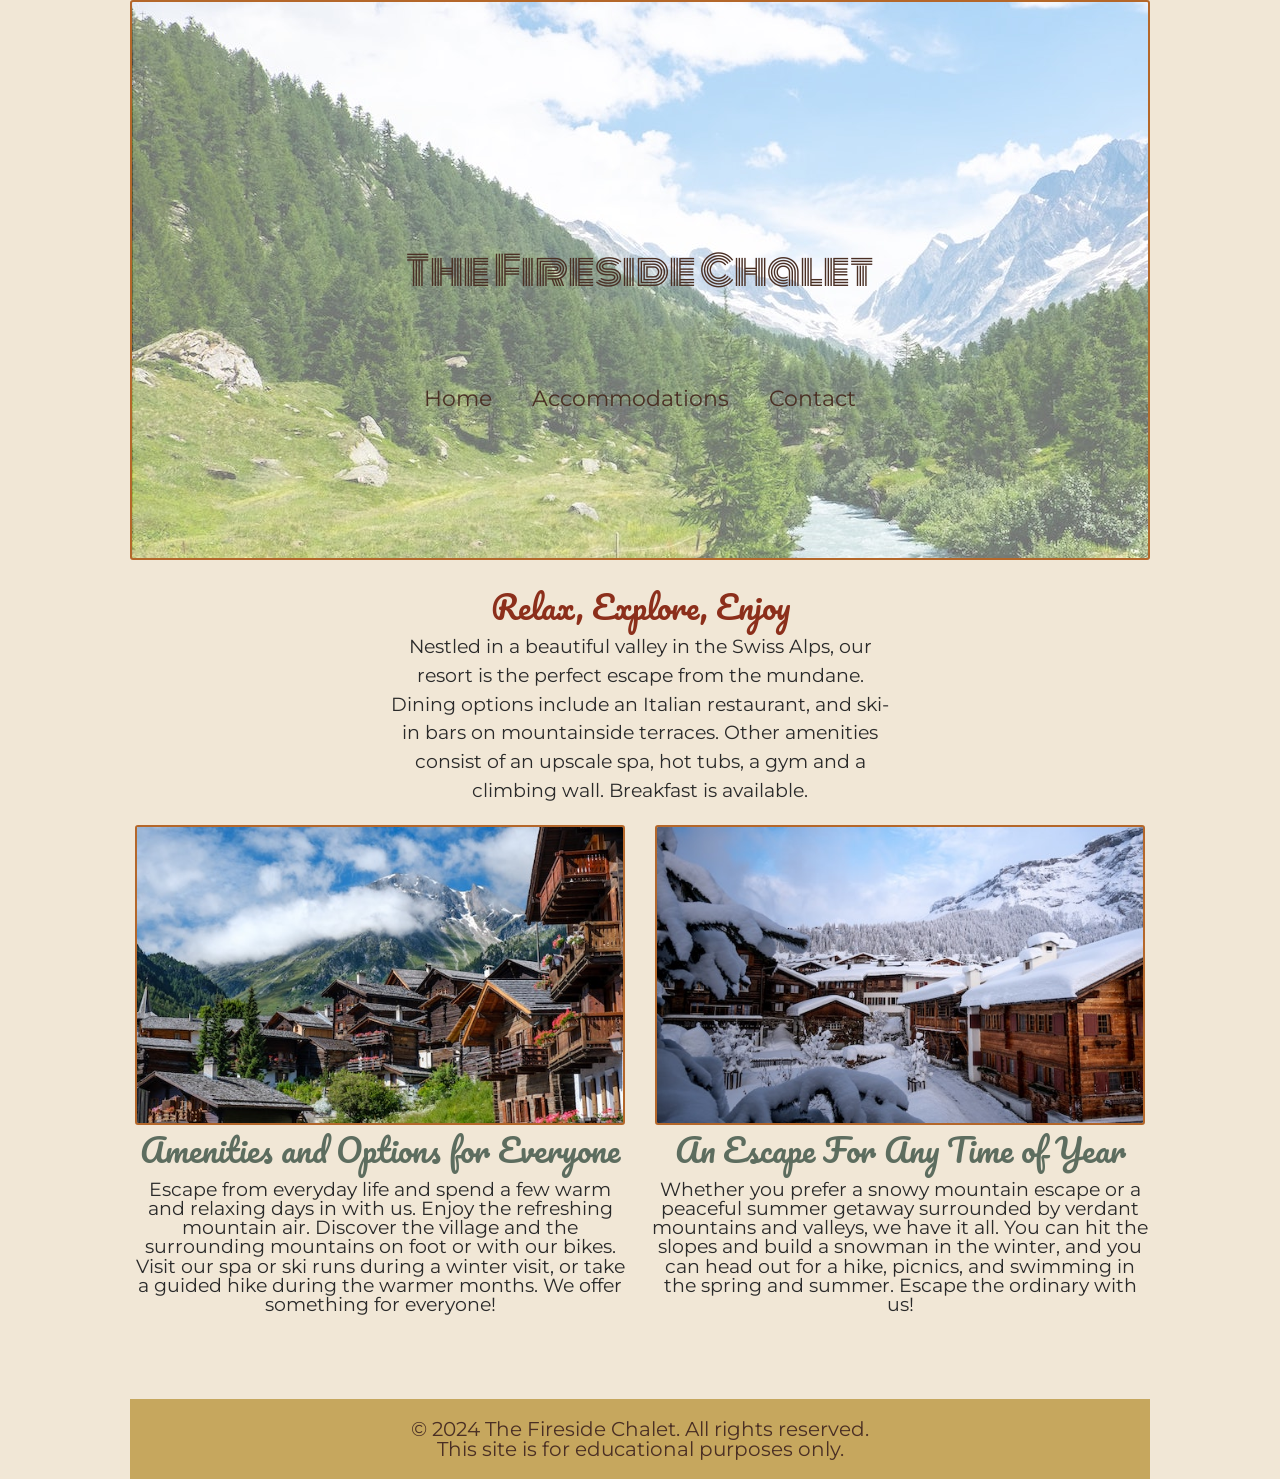
<file: index.html>
<!DOCTYPE html>
<html lang="en">
<head>
    <meta charset="UTF-8">
    <meta name="author" content="Angelica Rutherford">
    <title>The Fireside Chalet</title>
    <link rel="icon" href="images/lodge.ico">
    <link rel="stylesheet" href="styles.css">
    <link rel="preconnect" href="https://fonts.googleapis.com">
    <link rel="preconnect" href="https://fonts.gstatic.com" crossorigin>
    <link href="https://fonts.googleapis.com/css2?family=Fascinate&family=Lobster+Two:ital,wght@0,400;0,700;1,400;1,700&family=Merriweather:ital,opsz,wght@0,18..144,300..900;1,18..144,300..900&family=Monoton&family=Montserrat:ital,wght@0,100..900;1,100..900&family=Open+Sans:ital,wght@0,300..800;1,300..800&family=Pacifico&family=Raleway:ital,wght@0,100..900;1,100..900&family=Source+Serif+4:ital,opsz,wght@0,8..60,200..900;1,8..60,200..900&display=swap" rel="stylesheet">
</head>
<body>
    <div class="container">
        <header>
            <div class="company">
            <p class="company-name">The Fireside Chalet</p>
            </div>
            <nav>
                <ul class="nav-links">
                    <li><a href="#home">Home</a></li>
                    <li><a href="#about">Accommodations</a></li>
                    <li><a href="contact.html">Contact</a></li>
                </ul>
            </nav>
        </header>
        <main>
            <section id="relax">
                <h2>Relax, Explore, Enjoy</h2>
                <p>  Nestled in a beautiful valley in the Swiss Alps, our resort is the perfect escape from the mundane. Dining options include an Italian restaurant, and ski-in bars on mountainside terraces. Other amenities consist of an upscale spa, hot tubs, a gym and a climbing wall. Breakfast is available.</p>
            </section>
            <div class="main content">
            <section id="content1">
                <img src="images/swiss-chalet.jpg" height="300" alt="Swiss Chalet">
                <h3>Amenities and Options for Everyone</h3>
                <p>Escape from everyday life and spend a few warm and relaxing days in with us. Enjoy the refreshing mountain air. Discover the village and the surrounding mountains on foot or with our bikes. Visit our spa or ski runs during a winter visit, or take a guided hike during the warmer months. We offer something for everyone!</p>
            </section>
            <section id="content2">
                <img src="images/snowy-chalet.jpg" height="300" alt="Skiing">
                <h3>An Escape For Any Time of Year</h3>
                <p>Whether you prefer a snowy mountain escape or a peaceful summer getaway surrounded by verdant mountains and valleys, we have it all. You can hit the slopes and build a snowman in the winter, and you can head out for a hike, picnics, and swimming in the spring and summer. Escape the ordinary with us!</p>
            </section>
            </div>
        </main>
        <footer>
            <p>&copy; 2024 The Fireside Chalet. All rights reserved.</p>
            <p>This site is for educational purposes only.</p>
        </footer>
    </div>
</body>
</file>
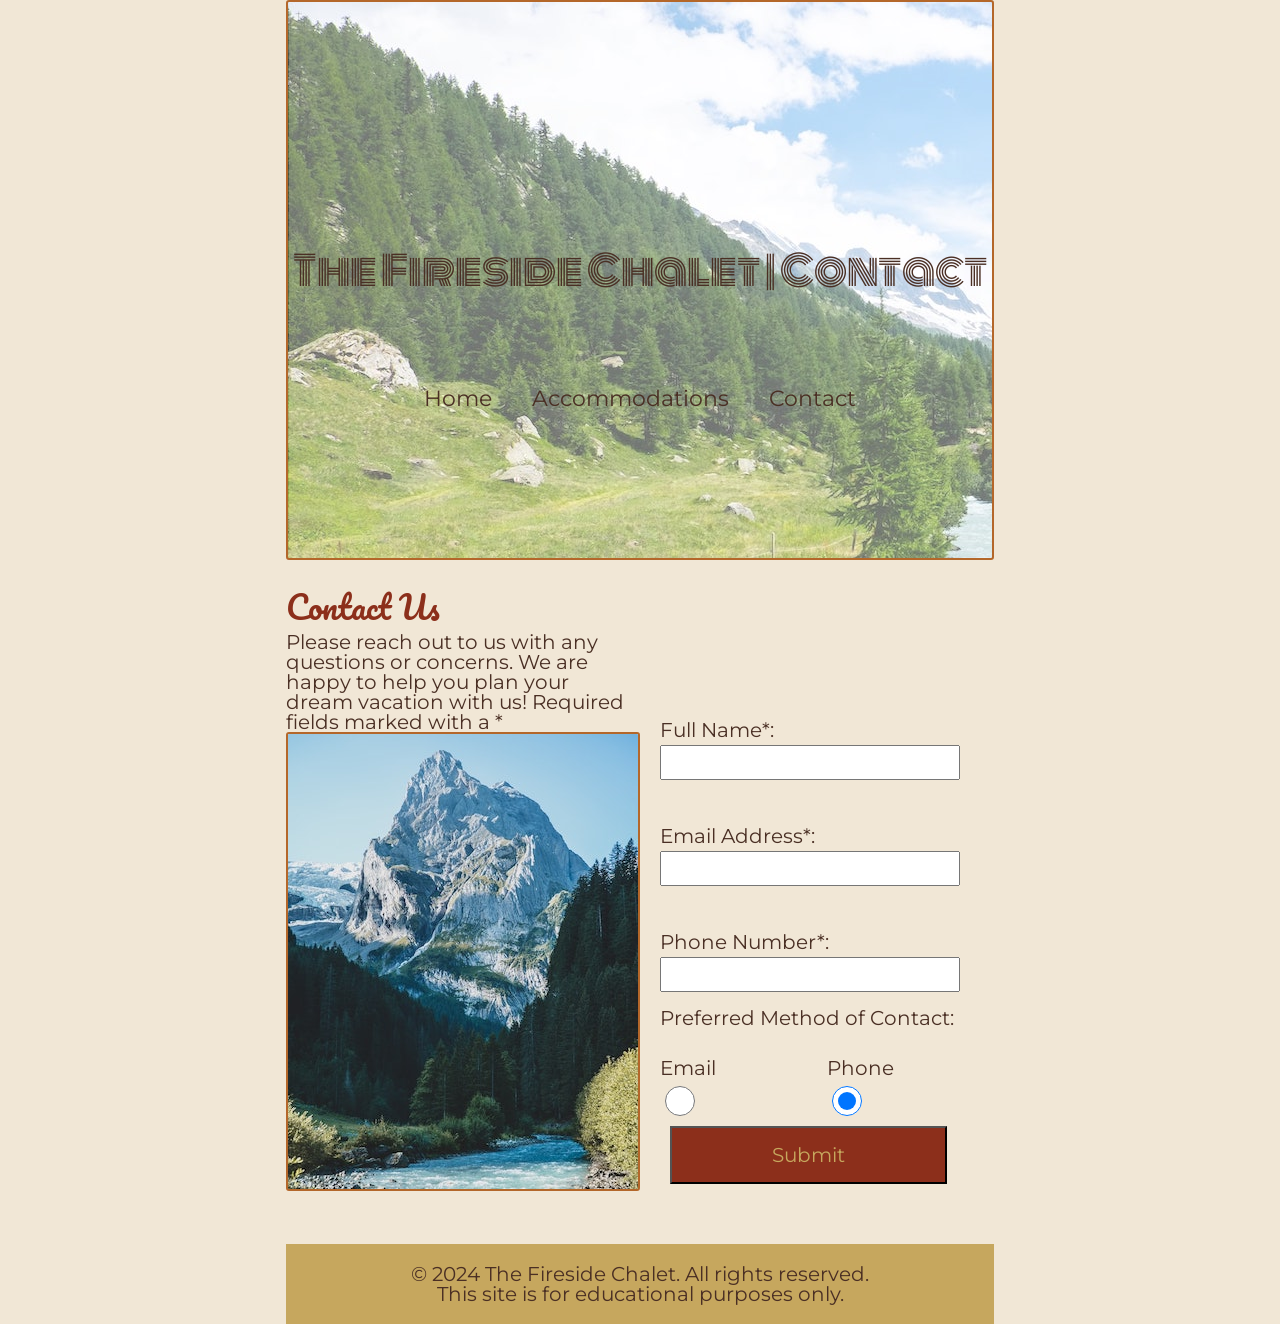
<file: contact.html>
<!DOCTYPE html>
<html lang="en">
<head>
    <meta charset="UTF-8">
    <meta name="author" content="Angelica Rutherford">
    <title>The Fireside Chalet</title>
    <link rel="icon" href="images/lodge.ico">
    <link rel="stylesheet" href="styles.css">
    <link rel="preconnect" href="https://fonts.googleapis.com">
    <link rel="preconnect" href="https://fonts.gstatic.com" crossorigin>
    <link href="https://fonts.googleapis.com/css2?family=Fascinate&family=Lobster+Two:ital,wght@0,400;0,700;1,400;1,700&family=Merriweather:ital,opsz,wght@0,18..144,300..900;1,18..144,300..900&family=Monoton&family=Montserrat:ital,wght@0,100..900;1,100..900&family=Open+Sans:ital,wght@0,300..800;1,300..800&family=Pacifico&family=Raleway:ital,wght@0,100..900;1,100..900&family=Source+Serif+4:ital,opsz,wght@0,8..60,200..900;1,8..60,200..900&display=swap" rel="stylesheet">
</head>
<body>
    <div class="container">
        <header>
            <div class="company">
            <p>The Fireside Chalet | Contact</p>
            </div>
            <nav>
                <ul>
                    <li><a href="index.html">Home</a></li>
                    <li><a href="#about">Accommodations</a></li>
                    <li><a href="contact.html">Contact</a></li>
                </ul>
            </nav>
        </header>
        <main>
            <section id="contact_us">
                <div>
                <h2>Contact Us</h2>
                <p>Please reach out to us with any questions or concerns. We are happy to help you plan your dream vacation with us!
                Required fields marked with a *</p>
                <img src="images/swiss-peak.jpg" alt="Swiss Peak">
                </div>
            <div id="form_controls">
                <div class="controls">
                <form action="https://wp.zybooks.com/form-viewer.php" method="post">
                    <label for="name">Full Name*:</label>
                    <input type="text" id="name" name="name" required><br><br>

                    <label for="email">Email Address*:</label>
                    <input type="email" id="email" name="email" required><br><br>

                    <label for="phone">Phone Number*:</label>
                    <input type="tel" id="phone" name="phone" required><br><br>

                    <fieldset>
                        <legend>Preferred Method of Contact:</legend>
                        <div class="preferred">
                        <div class="radio-group">
                            <label for="pref-email">Email</label>
                            <input type="radio" id="pref-email" name="contact" value="email" checked>
                        </div>
                        <div class="radio-group">
                            <label for="pref-phone">Phone</label>
                            <input type="radio" id="pref-phone" name="contact" value="phone" checked>
                        </div>
                        </div>
                    </fieldset>
                    <div class="submit">
                    <input type="submit" value="Submit">
                    </div>
                </form>
                </div>
            </div>
        </section>
        </main>
        <footer>
            <p>&copy; 2024 The Fireside Chalet. All rights reserved.</p>
            <p>This site is for educational purposes only.</p>
        </footer>
    </div>
</body>
</file>
<file: styles.css>
/* http://meyerweb.com/eric/tools/css/reset/ 
   v2.0 | 20110126
   License: none (public domain)
*/

html, body, div, span, applet, object, iframe,
h1, h2, h3, h4, h5, h6, p, blockquote, pre,
a, abbr, acronym, address, big, cite, code,
del, dfn, em, img, ins, kbd, q, s, samp,
small, strike, strong, sub, sup, tt, var,
b, u, i, center,
dl, dt, dd, ol, ul, li,
fieldset, form, label, legend,
table, caption, tbody, tfoot, thead, tr, th, td,
article, aside, canvas, details, embed, 
figure, figcaption, footer, header, hgroup, 
menu, nav, output, ruby, section, summary,
time, mark, audio, video {
	margin: 0;
	padding: 0;
	border: 0;
	font-size: 100%;
	font: inherit;
	vertical-align: baseline;
}
/* HTML5 display-role reset for older browsers */
article, aside, details, figcaption, figure, 
footer, header, hgroup, menu, nav, section {
	display: block;
}
body {
	line-height: 1;
}
ol, ul {
	list-style: none;
}
blockquote, q {
	quotes: none;
}
blockquote:before, blockquote:after,
q:before, q:after {
	content: '';
	content: none;
}
table {
	border-collapse: collapse;
	border-spacing: 0;
}

:root {
	--ember: #8c2f1b;
	--copper: #b4672a;
	--pine: #1f3a2e;
	--walnut: #4a2f24;
	--cream: #f1e7d6;
	--gold: #c6a75e;
	--smoke: #2a2a2a;

	--font1: "monoton", "fascinate", cursive;
	--font2: "montserrat", "raleway", sans-serif;
	--decor_font: "lobsters 2", "pacifico", cursive;

}

body {
	font-family: var(--font2);
	display: grid;
	place-items: center;
	background-color: #f1e7d6;
	background-image: url("https://www.transparenttextures.com/patterns/soft-kill.png");
/* This is mostly intended for prototyping; please download the pattern and re-host for production environments. Thank you! */
}

* {
	box-sizing: border-box;
}

.container {
	max-width: 1280px;
	margin: 0 auto;
}

.company {
	font-family: var(--font1);
	font-size: 2.5rem;
	gap: 20px;
	align-items: center;
	color: var(--walnut);
	padding-bottom: 0px;
	justify-content: center;
	margin-bottom: 0;
	margin-top: 200px;
}

header {
	background-image: url(images/swiss-valley.jpg);
	display: grid;
	width: auto;
	height: 560px;
	justify-content: center;
	align-items: center;
	border-radius: 3px;
	border: double 2px var(--copper);
}

header h1 {
	font-family: var(--font1);
	font-weight: bold;
	margin: 0;
	font-size: 3.5rem;
	color: var(--pine);
}

nav ul {
	display: flex;
	justify-content: center;
	list-style: none;
	gap: 20px;
	align-items: center;
	padding: 0px;
	font-size: 1.2rem;
	padding-bottom: 100px;
}

nav li {
	display: inline;
	font-family: var(--font2);
	font-size: 22px;
	color: var(--copper);
}

nav a {
	text-align: center;
	text-decoration: none;
	color: var(--walnut);
	padding: 5px 10px;
}

nav a:hover {
	background-color: var(--copper);
	color: var(--cream);
	border: double 3px var(--gold);

}

nav a:focus {
	background-color: var(--walnut);
	color: var(--cream);
	border: double 3px var(--gold);
}

section #relax {
	padding: 20px;
}

#relax h2 {
	display: flex;
	justify-content: center;
	font-family: var(--decor_font);
	font-size: 2rem;
	color: var(--ember);
	margin-top: 30px;
	margin-bottom: 10px;
}

#relax p {
	font-size: 1.2rem;
	color: var(--smoke);
	line-height: 1.5;
	max-width: 500px;
	margin: 0 auto;
	text-align: center;
	padding-bottom: 20px;
}	

.main.content {
	display: grid;
	grid-template-columns: 1fr 1fr;
	gap: 20px;
	align-items: center;
}

section #content1 {
	grid-column: 1;
}

#content1 img{
	margin: 0 auto;
}

#content2 img {
	margin: 0 auto;
}

#content1 p {
	font-size: 1.2rem;
	color: var(--smoke);
	max-width: 500px;
	margin: 15px auto;
	text-align: center;
	padding-bottom: 20px;
}

section #content2 {
	grid-column: 2;
}

#content2 p {
	font-size: 1.2rem;
	color: var(--smoke);
	max-width: 500px;
	margin: 15px auto;
	text-align: center;
	padding-bottom: 20px;
}

section img {
	display: flex;
	justify-content: center;
	border-radius: 3px;
	border: double 2px var(--copper) 
}

h3 {
	font-family: var(--decor_font);
	display: flex;
	justify-content: center;
	color: var(--pine);
	font-size: 2rem;
	opacity: 70%;
	margin: 8px;
}

footer {
	text-align: center;
	padding: 20px;
	background-color: var(--gold);
	color: var(--walnut);
	font-size: 20px;
	margin-top: 50px;
}

#contact_us h2 {
	display: flex;
	width: 350px;
	align-items: center;
	font-family: var(--decor_font);
	font-size: 2rem;
	color: var(--ember);
	margin-top: 30px;
	margin-bottom: 10px;
}

#contact_us p {
	font-size: 20px;
	color: var(--walnut);
	width: 350px;
}

#contact_us {
	display: grid;
	grid-template-columns: 1fr 1fr;
}

div.controls {
	margin-top: 40px;
}

#form_controls {
	margin-top: 120px;
	margin-left: 20px;
}

#form_controls label {
	font-family: var(--font2);
	font-size: 20px;
	margin-top: 30px;
	color: var(--walnut);
	
}

label {
	display: block;
	flex-direction: column;
	margin-bottom: 5px;
}

input[type=text], input[type=email], input[type=tel] {
	width: 300px;
	height: 35px;
	padding: 10px;

}

input[type=radio] {
	width: 30px;
	height: 30px;
	padding: 10px;
}

legend {
	font-family: var(--font2);
	font-size: 20px;
	color: var(--walnut);
}

div.preferred {
	display: grid;
	grid-template-columns: 1fr 1fr;
	color: var(--walnut);
}

div.radio-group {
	display: grid;
	align-items: center;
}

input[type=submit] {
	background-color: var(--ember);
	font-family: var(--font2);
	font-size: 20px;
	color: var(--gold);
	margin: 10px;
	padding: 15px 100px;
}

input[type=submit]:focus {
	background-color: var(--walnut);
	color: var(--cream);
	border: double 3px var(--gold);
}

input[type=submit]:hover {
	background-color: var(--pine);
	color: var(--cream);
	border: double 3px var(--gold);
}
</file>
